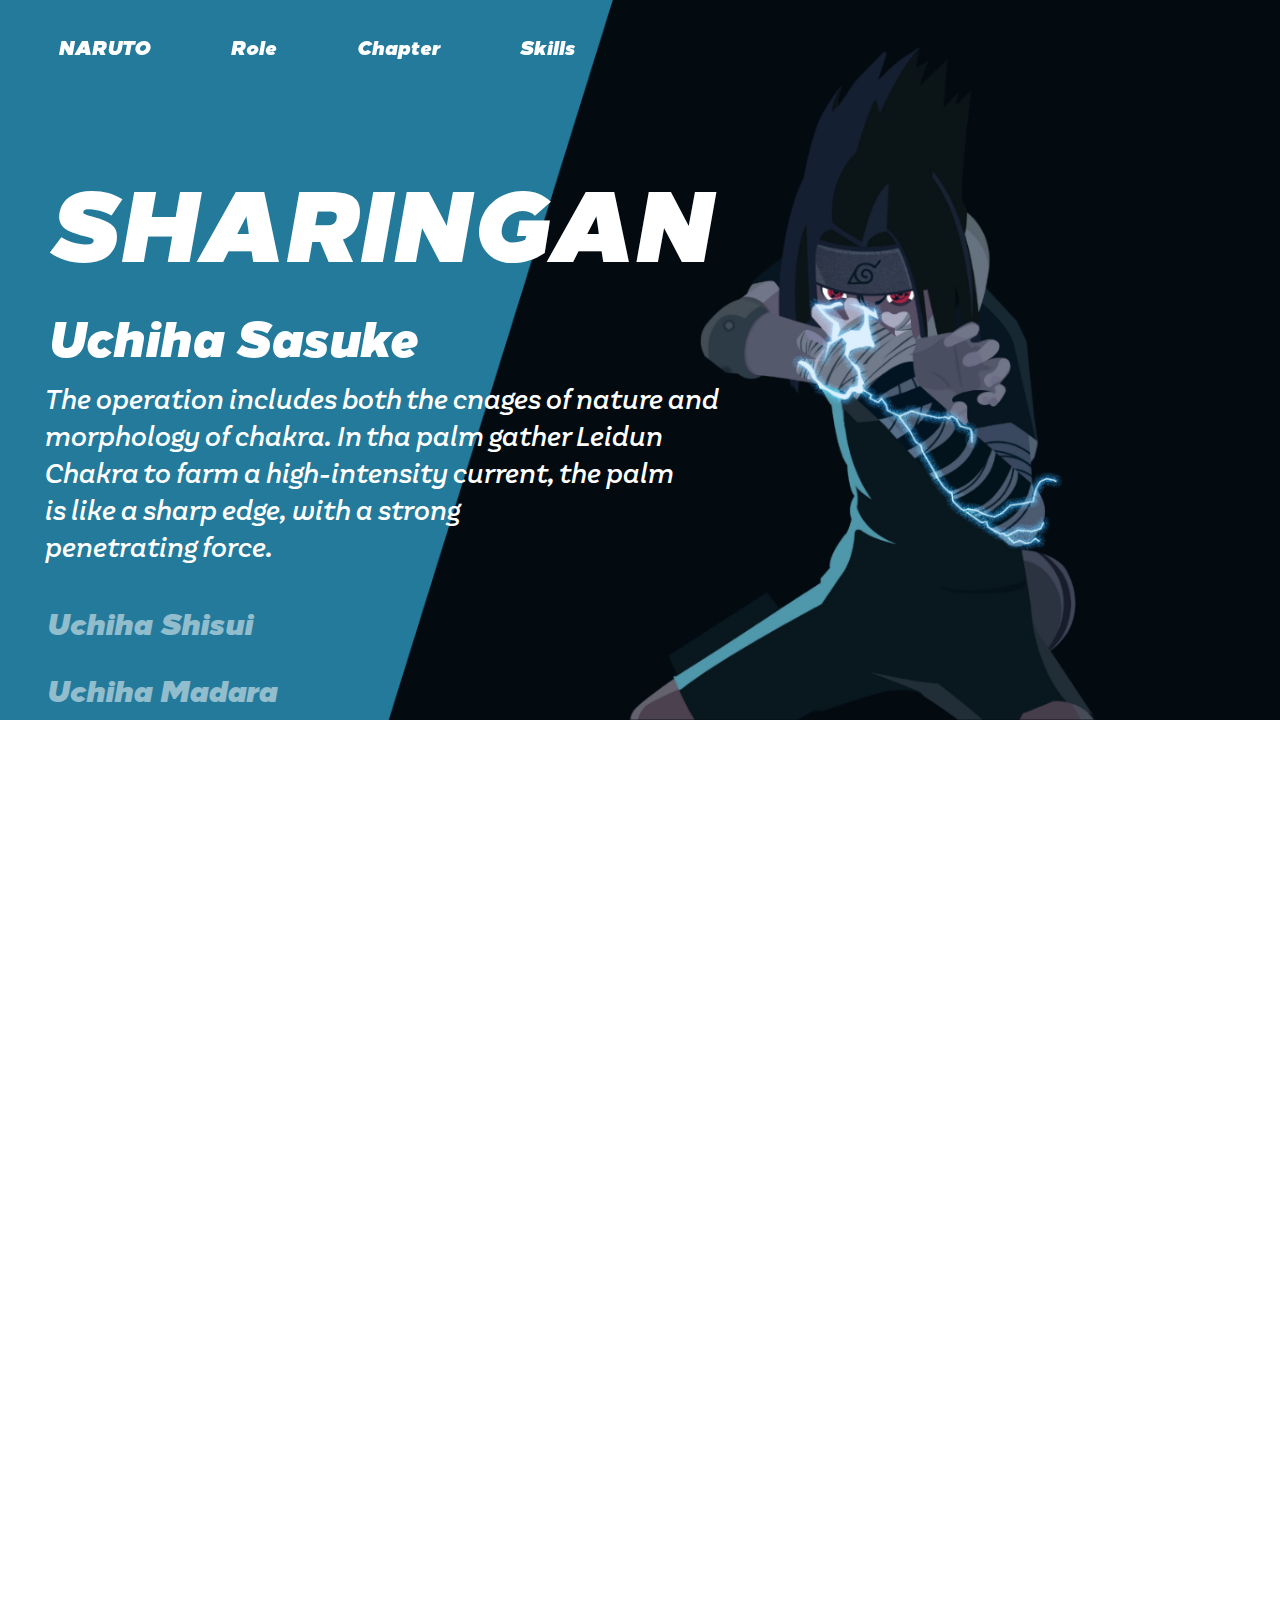
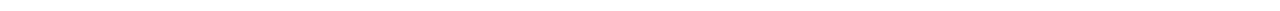
<file: Sasuke/index.html>
<!DOCTYPE html>
<html lang="en">

<head>
    <meta charset="UTF-8">
    <meta http-equiv="X-UA-Compatible" content="IE=edge">
    <meta name="viewport" content="width=device-width, initial-scale=1.0">
    <link rel="stylesheet" href="./assets/css/style.css">
    <title>Sasuke</title>
</head>

<body>
    <header class="container">
        <nav>
            <div class="navbar">
                <ul>
                    <li><a href="#"> NARUTO</a> </li>
                    <li><a href="#"> Role</a></li>
                    <li><a href="#"> Chapter</a></li>
                    <li><a href="#"> Skills</a></li>
                </ul>
            </div>
        </nav>
    </header>

    <main>
        <section class="height__screen">
            <div class="text__main">
                <div class="config">
                    <h1 id="Sharingan">SHARINGAN</h1>
                    <h2 id="Uchiha__Sasuke">Uchiha Sasuke</h2>
                    <p id="operation"> The operation includes both the cnages of nature and<br>morphology of chakra.
                        In tha palm gather Leidun<br>Chakra to farm a high-intensity current,
                        the palm<br>is like a sharp edge, with a strong<br>penetrating force.</p>
                    <h2 id="Uchiha__Shisui"> Uchiha Shisui</h2>
                    <h2 id="Uchiha__Madara"> Uchiha Madara</h2>
                </div>
            </div>
        </section>
        <div class="box height__full">
        </div>
    </main>
</body>

</html>
</file>
<file: Sasuke/assets/css/style.css>
@font-face {
    font-family: 'loew';
    src: url('fonts/loew-blackitalic.otf') format('opentype');
}

@font-face {
    font-family: 'aestetico';
    src: url('fonts/aestetico-informal-medium-it.otf') format('opentype');
}

* {
    padding: 0;
    margin: 0;
    box-sizing: border-box;
}

::selection {
    background-color: #000;
    color: white;
}

body {
    background-image: url(/Sasuke/assets/img/Design\ sem\ nome.png);
    background-repeat: no-repeat;
    background-size: 100vw;
    overflow: hidden;
}

.box {
    display: flex;
    justify-content: center;
    align-items: center;
}

.height__full {
    height: 100vh;
}

/*                                                                          
 _   _    ___     _______ ____    _  _____ ___ ___  _   _        ____    _    ____  
| \ | |  / \ \   / | ____/ ___|  / \|_   _|_ _/ _ \| \ | |      | __ )  / \  |  _ \ 
|  \| | / _ \ \ / /|  _|| |  _  / _ \ | |  | | | | |  \| |      |  _ \ / _ \ | |_) |
| |\  |/ ___ \ V / | |__| |_| |/ ___ \| |  | | |_| | |\  |      | |_) / ___ \|  _ < 
|_| \_/_/   \_\_/  |_____\____/_/   \_|_| |___\___/|_| \_|      |____/_/   \_|_| \_\
                                                                                                                                         
*/
header .container {
    display: flex;
    align-items: center;
    justify-content: space-between;
    width: 100%;
    max-width: 980px;
    min-width: none;
}

.navbar {
    /* Fixar a barra quando usar o scroll */
    position: fixed;
    z-index: 1;
    /* Tamanho da NAVBAR, ocupando até o final da page com 100vw */
    width: 100vw;
    /* Espaçamento lateral top */
    padding-top: 30px;
    padding-left: 2vh;
}

.navbar ul {
    list-style: none;
    /* Deixar elementos lado a lado */
    display: flex;
}

.navbar ul li {
    /* Espaço entre elementos da NAVBAR */
    padding: 0 40px;
    font-size: 20px;
    font-family: 'loew';
}

.navbar ul li a {
    color: white;
    text-decoration: none;
}

.navbar ul li a:hover {
    color: #000;
}

/*                           
 __  __    _    ___ _   _ 
|  \/  |  / \  |_ _| \ | |
| |\/| | / _ \  | ||  \| |
| |  | |/ ___ \ | || |\  |
|_|  |_/_/   \_|___|_| \_|
                          
*/

.height__screen {
    position: relative;
}

/*                
 _____ _______  _______ 
|_   _| ____\ \/ |_   _|
  | | |  _|  \  /  | |  
  | | | |___ /  \  | |  
  |_| |_____/_/\_\ |_|  
                        
*/

.text__main {
    text-align: left;
    justify-content: left;
    padding-left: 5vh;
    padding-top: 15vh;
}

#Sharingan {
    color: white;
    font-family: 'loew';
    font-size: 100px;
}

#Sharigan:hover {
    color: red;
}

#Uchiha__Sasuke {
    color: white;
    font-family: 'loew';
    font-size: 50px;
}

#operation {
    margin-top: 10px;
    color: white;
    font-family: 'aestetico';
    font-size: 28px;
}

#Uchiha__Shisui {
    margin-top: 30px;
    color: white;
    font-family: 'loew';
    font-size: 30px;
    opacity: 0.5;
}

#Uchiha__Madara {
    margin-top: 20px;
    color: white;
    font-family: 'loew';
    font-size: 30px;
    opacity: 0.5;
}
</file>
